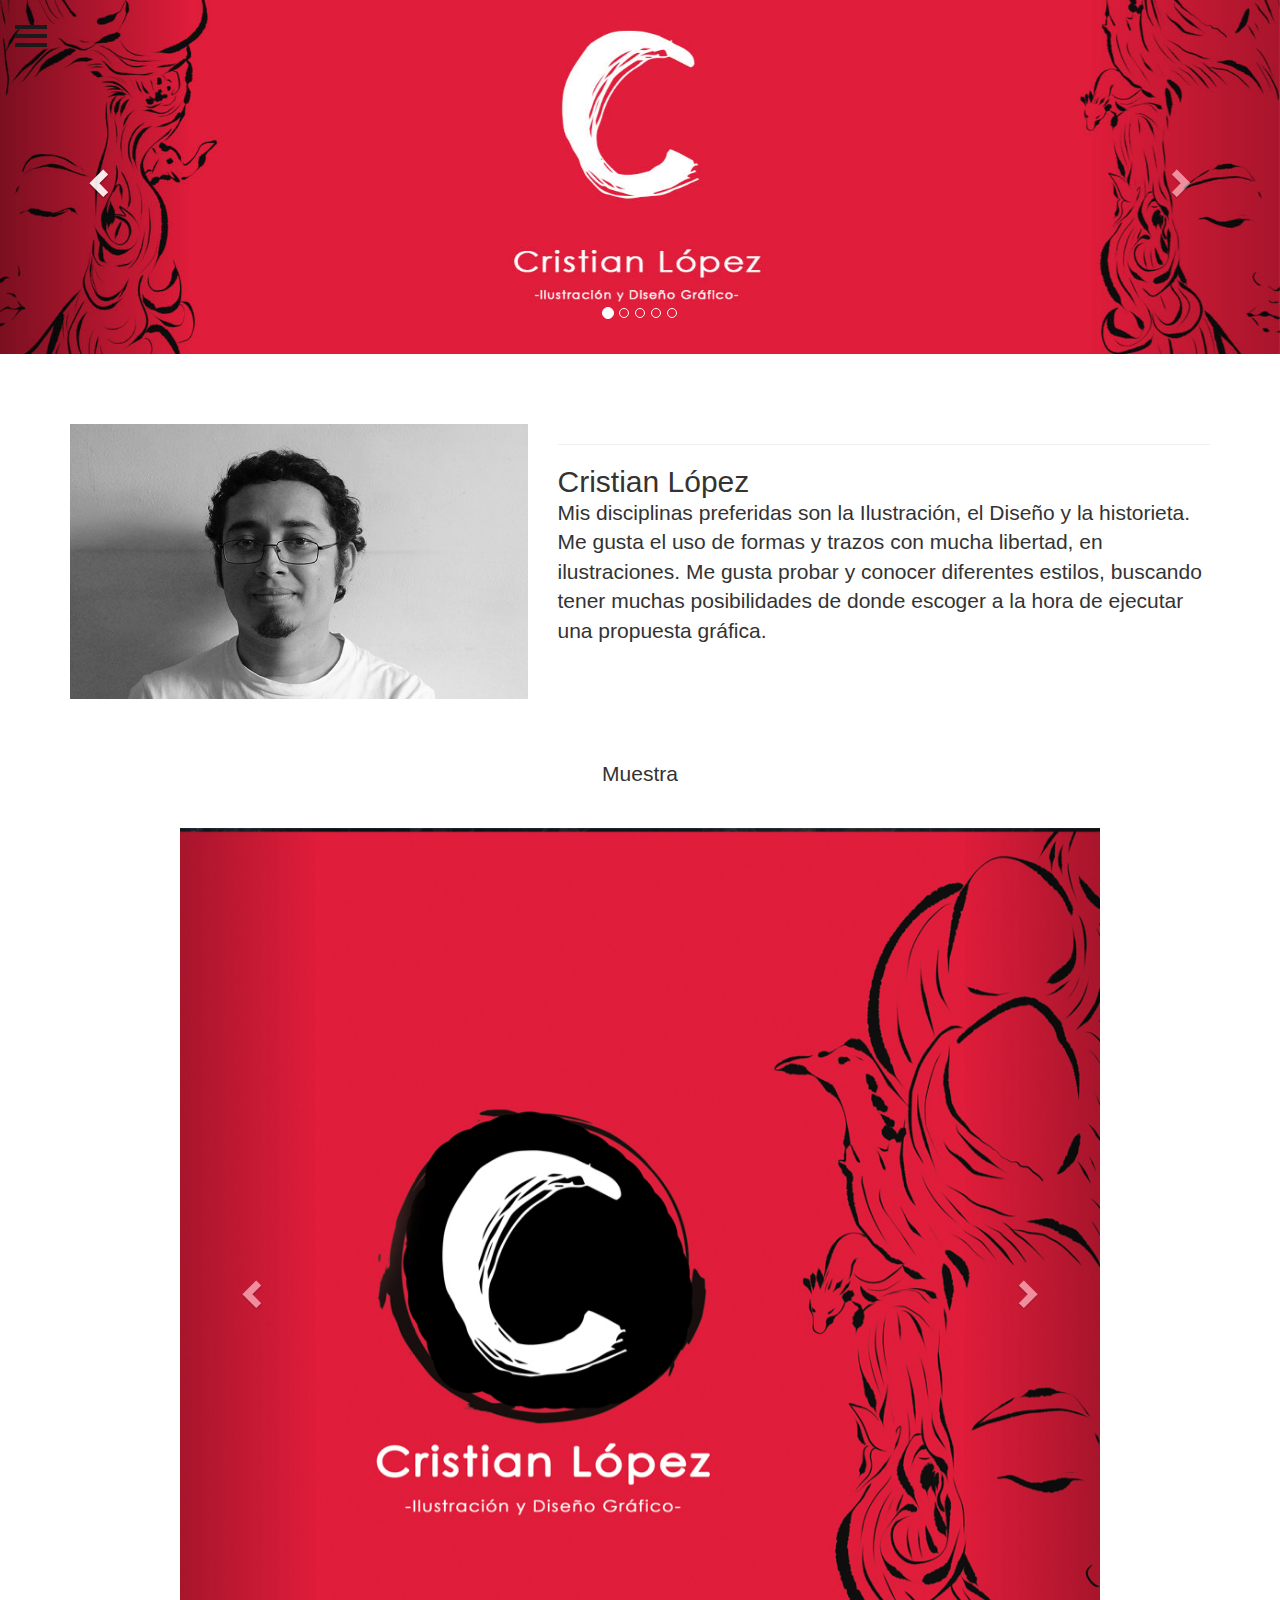
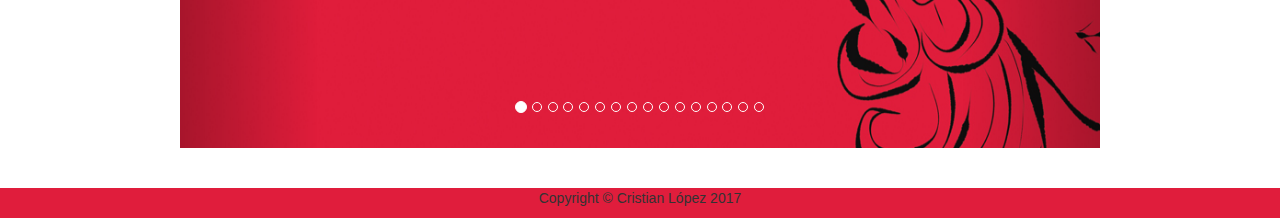
<file: views/perfil2.html>
<!DOCTYPE html>
  <html lang="en">
  <head>
    <meta charset="utf-8">
    <meta name="viewport" content="width=device-width, initial-scale=1, shrink-to-fit=no">
    <meta name="description" content="">
    <meta name="author" content="">
    <title>Cristian_lopez</title>
    <!-- Bootstrap core CSS-->
    <link href="../css/bootstrap/bootstrap.css" rel="stylesheet">
    <link href="../css/menu-sidebar.css" rel="stylesheet">
    <link href="../css/style.css" rel="stylesheet">
  </head>

  <body>
   <div id="wrapper">
     <header>
       <article id="mislide" class="carousel slide">
        
        <ol class="carousel-indicators">
          <li class="active" data-target="#mislide" data-slide-to="0"></li>
          <li data-target="#mislide" data-slide-to="1"></li>
          <li data-target="#mislide" data-slide-to="2"></li>
          <li data-target="#mislide" data-slide-to="3"></li>
          <li data-target="#mislide" data-slide-to="4"></li>

        </ol>
        
        <div class="carousel-inner">
          <div class="item active">
            <img src="../img/1.jpg" class="adaptar">
          </div>
          <div class="item">
            <img src="../img/2.jpg" class="adaptar">
          </div>
          <div class="item">
            <img src="../img/7.jpg" class="adaptar">
          </div>
          <div class="item">
            <img src="../img/3.jpg" class="adaptar">
          </div>
          <div class="item">
            <img src="../img/4.jpg" class="adaptar">
          </div>
        </div>
        
        <a href="#mislide" 
        class="left carousel-control" 
        data-slide="prev">
        <span class="glyphicon glyphicon-chevron-left"></span>
      </a>
      <a  href="#mislide" 
      class="right carousel-control"
      data-slide="next">
      <span class="glyphicon glyphicon-chevron-right"></span>
    </a>
  </article>
</header>
<div class="overlay"></div>
<nav class="navbar navbar-inverse navbar-fixed-top" id="sidebar-wrapper" role="navigation">
  <ul class="nav sidebar-nav">
    <li class="sidebar-brand">
      <a href="#">
       Portafolios
     </a>
   </li>
   <li>
    <a href="../index.html">Home</a>
  </li>
  <li>
    <a href="perfil1.html">Campos Mois&eacute;s</a>
  </li>
  <li>
    <a href="perfil2.html">Cristian L&oacute;pez</a>
  </li>
  <li>
    <a href="perfil3.html">Rold&aacute;n Noel</a>
  </li>
</ul>
</nav>

<div id="page-content-wrapper">
  <button type="button" class="hamburger is-closed" data-toggle="offcanvas">
    <span class="hamb-top"></span>
    <span class="hamb-middle"></span>
    <span class="hamb-bottom"></span>
  </button>
  <div class="container dvfooter">
   <div class="row">
     <div class="col-md-5">
       <img src="../img/foto-cristian.jpg" class="adaptar img-fluid">    
     </div>
     <div class="col-md-7">
      <hr class="section-heading-spacer">
      <h2 class="section-heading nomargin">Cristian L&oacute;pez</h2>
      <p class="lead">Mis disciplinas preferidas son la Ilustración, el Diseño y la historieta. Me gusta el uso de formas y trazos con mucha libertad, en ilustraciones. Me gusta probar y conocer diferentes estilos, buscando tener muchas posibilidades de donde escoger a la hora de ejecutar una propuesta gráfica.</p>                     
    </div>
  </div>
  <br>
  <br>


  
  <div >
    <h3 class="lead  text-center">Muestra</h3>
  </div>
  
  <br>

  <div class="col-md-1 &nbsp;"></div>
  <div class="col-md-10">
    
   <article id="mislide2" class="carousel slide">
    
    <ol class="carousel-indicators">
      <li class="active" data-target="#mislide2" data-slide-to="0"></li>
      <li data-target="#mislide2" data-slide-to="1"></li>
      <li data-target="#mislide2" data-slide-to="2"></li>
      <li data-target="#mislide2" data-slide-to="3"></li>
      <li data-target="#mislide2" data-slide-to="4"></li>
      <li data-target="#mislide2" data-slide-to="5"></li>
      <li data-target="#mislide2" data-slide-to="6"></li>
      <li data-target="#mislide2" data-slide-to="7"></li>
      <li data-target="#mislide2" data-slide-to="8"></li>
      <li data-target="#mislide2" data-slide-to="9"></li>
      <li data-target="#mislide2" data-slide-to="10"></li>
      <li data-target="#mislide2" data-slide-to="11"></li>
      <li data-target="#mislide2" data-slide-to="12"></li>
      <li data-target="#mislide2" data-slide-to="13"></li>
      <li data-target="#mislide2" data-slide-to="14"></li>
      <li data-target="#mislide2" data-slide-to="15"></li>
      
    </ol>
    
    <div class="carousel-inner">
      
      <div class="item active">
        <img src="../img/portada.jpg" class="adaptar">
      </div>
      <div class="item">
        <img src="../img/10.png" class="adaptar">
      </div>
      <div class="item">
        <img src="../img/frezza.jpg" class="adaptar">
      </div>
      <div class="item">
        <img src="../img/wolverine.jpg" class="adaptar">
      </div>
      <div class="item">
        <img src="../img/vapiro.jpg" class="adaptar">
      </div>
      <div class="item">
        <img src="../img/zorro.jpg" class="adaptar">
      </div>
      <div class="item">
        <img src="../img/lagarto.jpg" class="adaptar">
      </div>
      <div class="item">
        <img src="../img/batman.jpg" class="adaptar">
      </div>
      <div class="item">
        <img src="../img/11.png" class="adaptar">
      </div>
      <div class="item">
        <img src="../img/f1.jpg" class="adaptar">
      </div>
      <div class="item">
        <img src="../img/f2.jpg" class="adaptar">
      </div>
      <div class="item">
        <img src="../img/f3.jpg" class="adaptar">
      </div>
      <div class="item">
        <img src="../img/f4.jpg" class="adaptar">
      </div>
      <div class="item">
        <img src="../img/f5.jpg" class="adaptar">
      </div>
      <div class="item">
        <img src="../img/f6.jpg" class="adaptar">
      </div>
      <div class="item">
        <img src="../img/contraportada.jpg" class="adaptar">
      </div>
      
    </div>
    
    <a href="#mislide2" 
    class="left carousel-control" 
    data-slide="prev">
    <span class="glyphicon glyphicon-chevron-left"></span>
  </a>
  <a  href="#mislide2" 
  class="right carousel-control"
  data-slide="next">
  <span class="glyphicon glyphicon-chevron-right"></span>
</a>
</article>

</div>


</div>
<div class="col-md-1"></div>
<br>
<br>





<footer class="crisfooter">
  <div class="container">
    

    <p class="text-center text-white">Copyright &copy; Cristian L&oacute;pez 2017</p> 
  </div>
</footer>
</div>



<!-- Bootstrap core JavaScript-->
<script src="../js/jquery/jquery-1.12.4.js"></script>
<script src="../js/bootstrap/bootstrap.js"></script>
<script src="../js/sb-admin.js"></script>
<script type="text/javascript">
$(document).ready(function () {
  var trigger = $('.hamburger'),
  overlay = $('.overlay'),
  isClosed = false;

  trigger.click(function () {
    hamburger_cross();      
  });

  function hamburger_cross() {

    if (isClosed == true) {          
      overlay.hide();
      trigger.removeClass('is-open');
      trigger.addClass('is-closed');
      isClosed = false;
    } else {   
      overlay.show();
      trigger.removeClass('is-closed');
      trigger.addClass('is-open');
      isClosed = true;
    }
  }
  
  $('[data-toggle="offcanvas"]').click(function () {
    $('#wrapper').toggleClass('toggled');
  });  
});
</script> 
</div>
</body>

</html>
</file>
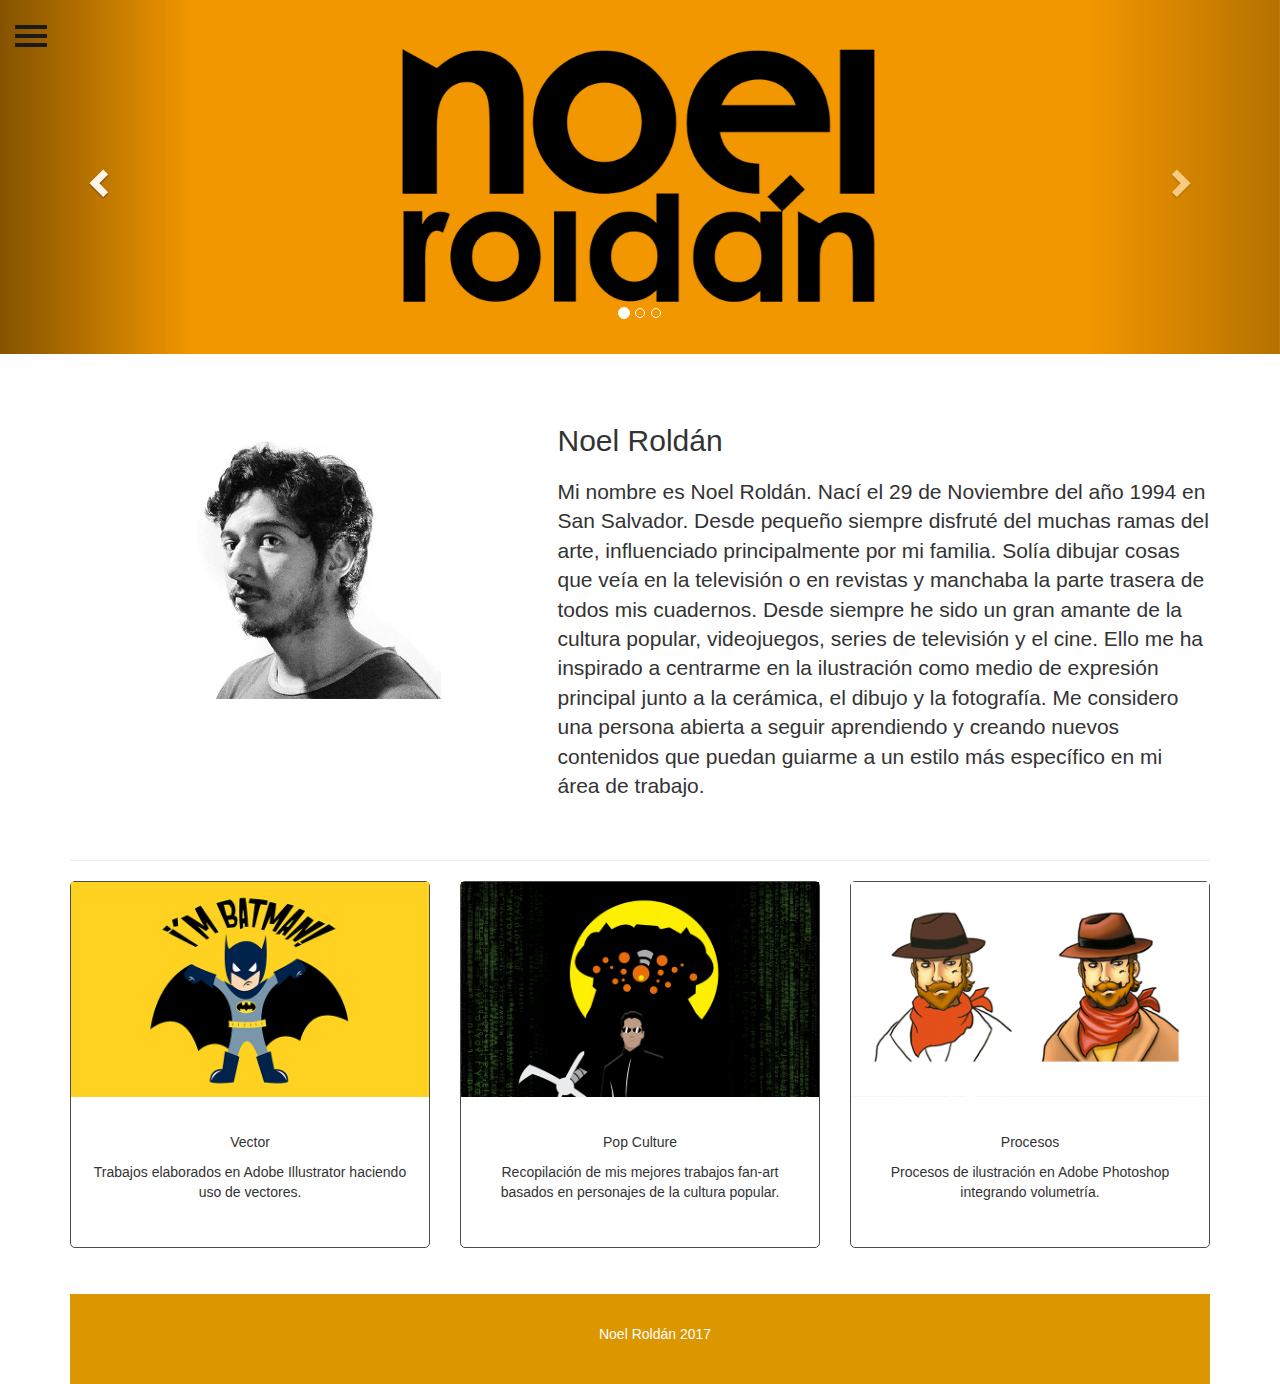
<file: views/perfil3.html>
<!DOCTYPE html>
<html lang="en">

<head>
  <meta charset="utf-8">
  <meta name="viewport" content="width=device-width, initial-scale=1, shrink-to-fit=no">
  <meta name="description" content="">
  <meta name="author" content="">
  <title>noel_rolda</title>
  <!-- Bootstrap core CSS-->
  <link href="../css/bootstrap/bootstrap.css" rel="stylesheet">
  <link href="../css/menu-sidebar.css" rel="stylesheet">
  <link href="../css/style.css" rel="stylesheet">
</head>

<body>
 <div id="wrapper">
    <header>
      <div id="myslide" class= "carousel slide">
            <!--Puntos-->
            <ol class="carousel-indicators">
              <li class= "active" data-target="#myslide" data-slide-to="0"></li>
              <li data-target="#myslide" data-slide-to="1"></li>
              <li data-target="#myslide" data-slide-to="2"></li>
            </ol>
            <!--Imágenes-->
            <div class="carousel-inner">
              <div class="item active">
                <img src="../img/banner4.jpg" class="adaptar">
              </div>
              <div class="item">
                <img src="../img/banner1.jpg" class="adaptar">
              </div>
              <div class="item">
                <img src="../img/banner2.jpg" class="adaptar">
              </div>
              <div class="item">
                <img src="../img/banner3.jpg" class="adaptar">
              </div>
            </div>
            <!--Flechas-->
            <a href="#myslide" class="left carousel-control" data-slide="prev">
              <span class="glyphicon glyphicon-chevron-left"></span>
            </a>
            <a href="#myslide" class="right carousel-control" data-slide="next">
              <span class="glyphicon glyphicon-chevron-right"></span>
            </a>
          </div>
    </header>
        <div class="overlay"></div>
        <nav class="navbar navbar-inverse navbar-fixed-top" id="sidebar-wrapper" role="navigation">
            <ul class="nav sidebar-nav">
                <li class="sidebar-brand">
                    <a href="#">
                       Portafolios 2017
                    </a>
                </li>
                <li>
                    <a href="../index.html">Home</a>
                </li>
                <li>
                    <a href="perfil1.html">Mois&eacute;s Campos</a>
                </li>
                <li>
                    <a href="perfil2.html">Cristian L&oacute;pez</a>
                </li>
                <li>
                    <a href="perfil3.html">Noel Rold&aacute;n</a>
                </li>
            </ul>
        </nav>
        <!-- /#sidebar-wrapper -->

        <!-- Page Content -->
        <div id="page-content-wrapper">
            <button type="button" class="hamburger is-closed" data-toggle="offcanvas">
                  <span class="hamb-top"></span>
                  <span class="hamb-middle"></span>
                   <span class="hamb-bottom"></span>
            </button>
            <div class="container dvfooter">
                <div class="row">
                    <div class="col-md-5">
                    <img src="../img/foto-noel.jpg" class="adaptar img-fluid">   
                    </div>
                    <div class="col-md-7">
                    <h2 class="section-heading nomargin">Noel Roldán</h2>
                      <br>
                      <p class="lead">Mi nombre es Noel Roldán. Nací el 29 de Noviembre del año 1994 en San Salvador. Desde pequeño siempre disfruté del muchas ramas del arte, influenciado principalmente por mi familia. Solía dibujar cosas que veía en la televisión o en revistas y manchaba la parte trasera de todos mis cuadernos.  Desde siempre he sido un gran amante de la cultura popular, videojuegos, series de televisión y el cine.  Ello me ha inspirado a centrarme en la ilustración como medio de expresión principal junto a la cerámica, el dibujo y la fotografía. Me considero una persona abierta a seguir aprendiendo y creando nuevos contenidos que puedan guiarme a un estilo más específico en mi área de trabajo.</p>
                       
                    </div>
                </div>
                <br>
                <hr class="section-heading-spacer">

                <div class="row mb-4">
                  <div class="col-md-4">
                    <div class="card text-center">
                      <img src="../img/banner-vector.png" class="adaptar img-fluid">
                      <div class="card-body">
                        <br>
                        <p class="text1">Vector</p>
                        <p>Trabajos elaborados en Adobe Illustrator haciendo uso de vectores.</p>
                        <br>
                      </div>
                    </div>
                  </div>

                  <div class="col-md-4">
                    <div class="card text-center">
                      <img src="../img/banner-matrix.jpg" class="adaptar img-fluid">
                      <div class="card-body">
                        <br>
                        <p class="text1">Pop Culture</p>
                        <p>Recopilación de mis mejores trabajos fan-art basados en personajes de la cultura popular.</p>
                        <br>
                      </div>
                    </div>
                  </div>

                  <div class="col-md-4">
                    <div class="card text-center">
                      <img src="../img/banner-procesos.png" class="adaptar img-fluid">
                      <div class="card-body">
                        <br>
                        <p class="text1">Procesos</p>
                        <p>Procesos de ilustración en Adobe Photoshop integrando volumetría.</p>
                        <br>
                      </div>
                    </div>
                  </div>
              </div>





            <footer class="pacofooter">
      <div class="container">
        <p class="m-0 text-center text-white">Noel Roldán 2017</p>
      </div>
      <!-- /.container -->
    </footer>
        </div>

    </div>
    <!-- Bootstrap core JavaScript-->
    <script src="../js/jquery/jquery-1.12.4.js"></script>
    <script src="../js/bootstrap/bootstrap.js"></script>
    <script src="../js/sb-admin.js"></script>
      <script type="text/javascript">
      $(document).ready(function () {
          var trigger = $('.hamburger'),
          overlay = $('.overlay'),
          isClosed = false;

          trigger.click(function () {
          hamburger_cross();      
    });

    function hamburger_cross() {

      if (isClosed == true) {          
        overlay.hide();
        trigger.removeClass('is-open');
        trigger.addClass('is-closed');
        isClosed = false;
      } else {   
        overlay.show();
        trigger.removeClass('is-closed');
        trigger.addClass('is-open');
        isClosed = true;
      }
  }
  
  $('[data-toggle="offcanvas"]').click(function () {
        $('#wrapper').toggleClass('toggled');
  });  
});
  </script> 
  </div>
</body>

</html>
</file>
<file: css/menu-sidebar.css>
body {
    position: relative;
    overflow-x: hidden;
}
body,
html { height: 100%;}
.nav .open > a, 
.nav .open > a:hover, 
.nav .open > a:focus {background-color: transparent;}

/*-------------------------------*/
/*           Wrappers            */
/*-------------------------------*/

#wrapper {
    padding-left: 0;
    -webkit-transition: all 0.5s ease;
    -moz-transition: all 0.5s ease;
    -o-transition: all 0.5s ease;
    transition: all 0.5s ease;
}

#wrapper.toggled {
    padding-left: 220px;
}

#sidebar-wrapper {
    z-index: 1000;
    left: 220px;
    width: 0;
    height: 100%;
    margin-left: -220px;
    overflow-y: auto;
    overflow-x: hidden;
    background: #1a1a1a;
    -webkit-transition: all 0.5s ease;
    -moz-transition: all 0.5s ease;
    -o-transition: all 0.5s ease;
    transition: all 0.5s ease;
}

#sidebar-wrapper::-webkit-scrollbar {
  display: none;
}

#wrapper.toggled #sidebar-wrapper {
    width: 220px;
}

#page-content-wrapper {
    width: 100%;
    padding-top: 70px;
}

#wrapper.toggled #page-content-wrapper {
    position: absolute;
    margin-right: -220px;
}

/*-------------------------------*/
/*     Sidebar nav styles        */
/*-------------------------------*/

.sidebar-nav {
    position: absolute;
    top: 0;
    width: 220px;
    margin: 0;
    padding: 0;
    list-style: none;
}

.sidebar-nav li {
    position: relative; 
    line-height: 20px;
    display: inline-block;
    width: 100%;
}

.sidebar-nav li:before {
    content: '';
    position: absolute;
    top: 0;
    left: 0;
    z-index: -1;
    height: 100%;
    width: 3px;
    background-color: #1c1c1c;
    -webkit-transition: width .2s ease-in;
      -moz-transition:  width .2s ease-in;
       -ms-transition:  width .2s ease-in;
            transition: width .2s ease-in;

}
.sidebar-nav li:first-child a {
    color: #fff;
    background-color: #1a1a1a;
}
.sidebar-nav li:nth-child(2):before {
    background-color: rgb(11, 79, 110); 
}
.sidebar-nav li:nth-child(3):before {
    background-color: rgb(83, 3, 8);  
}
.sidebar-nav li:nth-child(4):before {
    background-color: rgb(179, 34, 82);   
}
.sidebar-nav li:nth-child(5):before {
    background-color: rgb(224, 114, 47);   
}

.sidebar-nav li:hover:before,
.sidebar-nav li.open:hover:before {
    width: 100%;
    -webkit-transition: width .2s ease-in;
      -moz-transition:  width .2s ease-in;
       -ms-transition:  width .2s ease-in;
            transition: width .2s ease-in;

}

.sidebar-nav li a {
    display: block;
    color: #ddd;
    text-decoration: none;
    padding: 10px 15px 10px 30px;    
}

.sidebar-nav li a:hover,
.sidebar-nav li a:active,
.sidebar-nav li a:focus,
.sidebar-nav li.open a:hover,
.sidebar-nav li.open a:active,
.sidebar-nav li.open a:focus{
    color: #fff;
    text-decoration: none;
    background-color: transparent;
}

.sidebar-nav > .sidebar-brand {
    height: 65px;
    font-size: 20px;
    line-height: 44px;
}
.sidebar-nav .dropdown-menu {
    position: relative;
    width: 100%;
    padding: 0;
    margin: 0;
    border-radius: 0;
    border: none;
    background-color: #222;
    box-shadow: none;
}

/*-------------------------------*/
/*       Hamburger-Cross         */
/*-------------------------------*/

.hamburger {
  position: fixed;
  top: 20px;  
  z-index: 999;
  display: block;
  width: 32px;
  height: 32px;
  margin-left: 15px;
  background: transparent;
  border: none;
}
.hamburger:hover,
.hamburger:focus,
.hamburger:active {
  outline: none;
}
.hamburger.is-closed:before {
  content: '';
  display: block;
  width: 100px;
  font-size: 14px;
  color: #fff;
  line-height: 32px;
  text-align: center;
  opacity: 0;
  -webkit-transform: translate3d(0,0,0);
  -webkit-transition: all .35s ease-in-out;
}
.hamburger.is-closed:hover:before {
  opacity: 1;
  display: block;
  -webkit-transform: translate3d(-100px,0,0);
  -webkit-transition: all .35s ease-in-out;
}

.hamburger.is-closed .hamb-top,
.hamburger.is-closed .hamb-middle,
.hamburger.is-closed .hamb-bottom,
.hamburger.is-open .hamb-top,
.hamburger.is-open .hamb-middle,
.hamburger.is-open .hamb-bottom {
  position: absolute;
  left: 0;
  height: 4px;
  width: 100%;
}
.hamburger.is-closed .hamb-top,
.hamburger.is-closed .hamb-middle,
.hamburger.is-closed .hamb-bottom {
  background-color: #1a1a1a;
}
.hamburger.is-closed .hamb-top { 
  top: 5px; 
  -webkit-transition: all .35s ease-in-out;
}
.hamburger.is-closed .hamb-middle {
  top: 50%;
  margin-top: -2px;
}
.hamburger.is-closed .hamb-bottom {
  bottom: 5px;  
  -webkit-transition: all .35s ease-in-out;
}

.hamburger.is-closed:hover .hamb-top {
  top: 0;
  -webkit-transition: all .35s ease-in-out;
}
.hamburger.is-closed:hover .hamb-bottom {
  bottom: 0;
  -webkit-transition: all .35s ease-in-out;
}
.hamburger.is-open .hamb-top,
.hamburger.is-open .hamb-middle,
.hamburger.is-open .hamb-bottom {
  background-color: #1a1a1a;
}
.hamburger.is-open .hamb-top,
.hamburger.is-open .hamb-bottom {
  top: 50%;
  margin-top: -2px;  
}
.hamburger.is-open .hamb-top { 
  -webkit-transform: rotate(45deg);
  -webkit-transition: -webkit-transform .2s cubic-bezier(.73,1,.28,.08);
}
.hamburger.is-open .hamb-middle { display: none; }
.hamburger.is-open .hamb-bottom {
  -webkit-transform: rotate(-45deg);
  -webkit-transition: -webkit-transform .2s cubic-bezier(.73,1,.28,.08);
}
.hamburger.is-open:before {
  content: '';
  display: block;
  width: 100px;
  font-size: 14px;
  color: #fff;
  line-height: 32px;
  text-align: center;
  opacity: 0;
  -webkit-transform: translate3d(0,0,0);
  -webkit-transition: all .35s ease-in-out;
}
.hamburger.is-open:hover:before {
  opacity: 1;
  display: block;
  -webkit-transform: translate3d(-100px,0,0);
  -webkit-transition: all .35s ease-in-out;
}

/*-------------------------------*/
/*            Overlay            */
/*-------------------------------*/
</file>
<file: css/style.css>
@charset "utf-8";

*{
  margin: 0;
  padding: 0;
}

body, html {
  width: 100%;
  height: 100%;
}
.nopadding{
padding: 0 !important;
}

.nomargin{
  margin:0 !important;
}

.img-fluid{
	width: 100%;
	height: auto;
	float: left;
}

.mb-4{
	margin-bottom: 4%;
}

.card{
	position: relative;
	display: -ms-flexbox;
	display: flex;
	-ms-flex-direction:column;
	flex-direction:column;
	min-width: 0;
	word-wrap: break-word;
	background-color: rgb(255, 255, 255);
	border: 1px solid rgb(75, 75, 75);
	border-radius: 5px;
}

.text-member{
	color: rgb(164, 164, 162);
	font-size: 9pt;
	font-weight: lighter;
}
.card-body{
	padding: 15px;
}

.py-5{
	padding-top: 3rem !important;
	padding-bottom: 3rem !important;
}

.bg-dark{
	color: rgb(255, 255, 255);
	background-color: rgb(0, 0, 0);
}

.overlay{
	position: fixed;
	display: none;
	width: 100%;
	height: 100%;
	top: 0;
	bottom: 0;
	left: 0;
	right: 0;
	background-color: rgba(250, 250, 250, 0.8);
	z-index: 1;
}



.crisfooter {
	background-color: rgb(224, 29, 60);
	
}




.moifooter {
	background-color: rgb(83, 3, 8);
}

.pacofooter {
	background-color: rgb(220, 150, 0);
	width: 100%;
	padding-top: 3rem !important;
	padding-bottom: 3rem !important;
	color: rgb(255, 255, 255);
}
</file>
